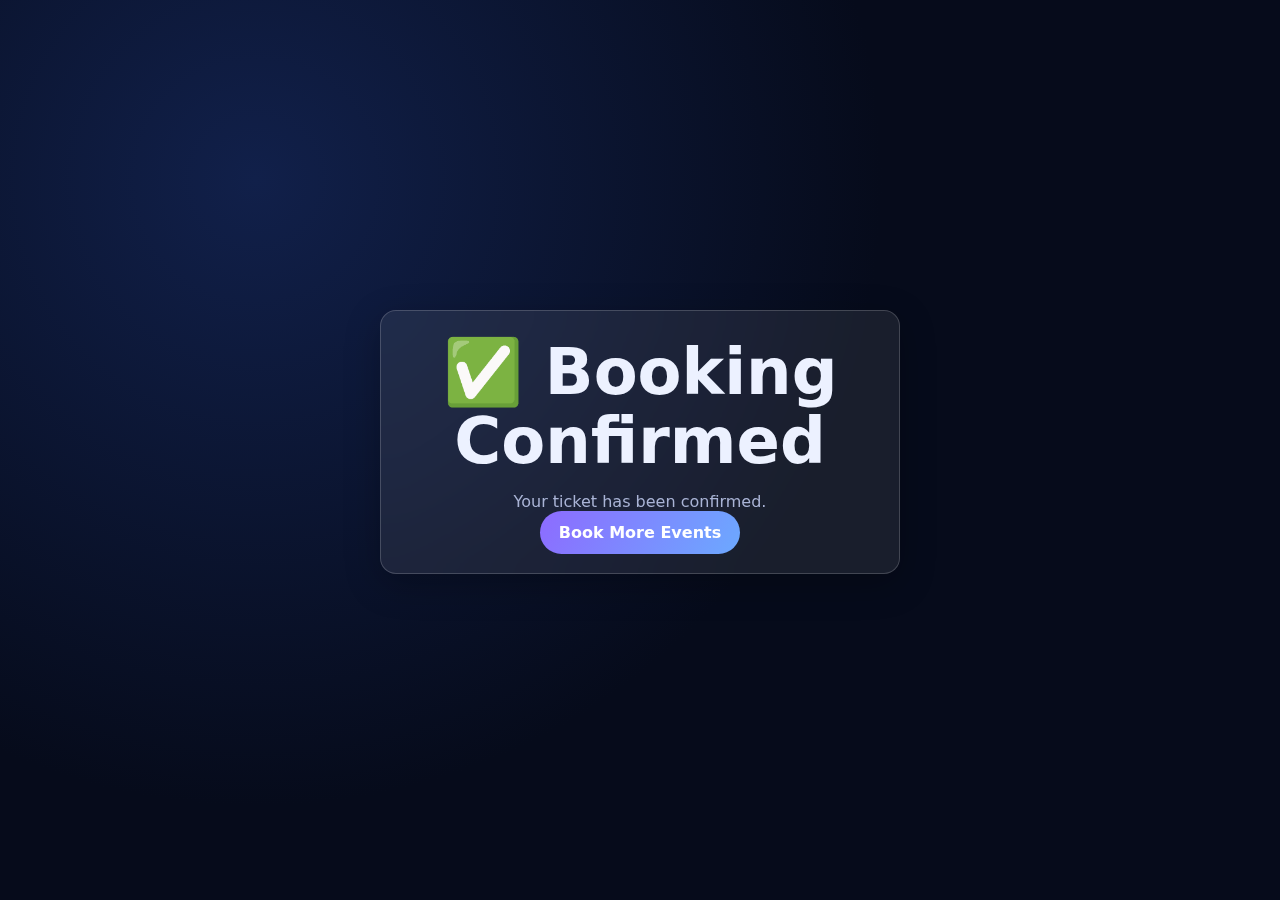
<file: confirmation.html>
<!DOCTYPE html>
<html lang="en">
<head>
  <meta charset="UTF-8" />
  <meta name="viewport" content="width=device-width, initial-scale=1.0" />
  <title>Booking Confirmed | PulseTix</title>
  <link rel="stylesheet" href="styles.css" />
</head>
<body>
  <main class="container confirm-wrap">
    <section class="glass confirm-card">
      <h1>✅ Booking Confirmed</h1>
      <p id="confirmText">Your ticket has been confirmed.</p>
      <a class="cta-btn" href="index.html">Book More Events</a>
    </section>
  </main>
  <script src="script.js"></script>
</body>
</html>
</file>
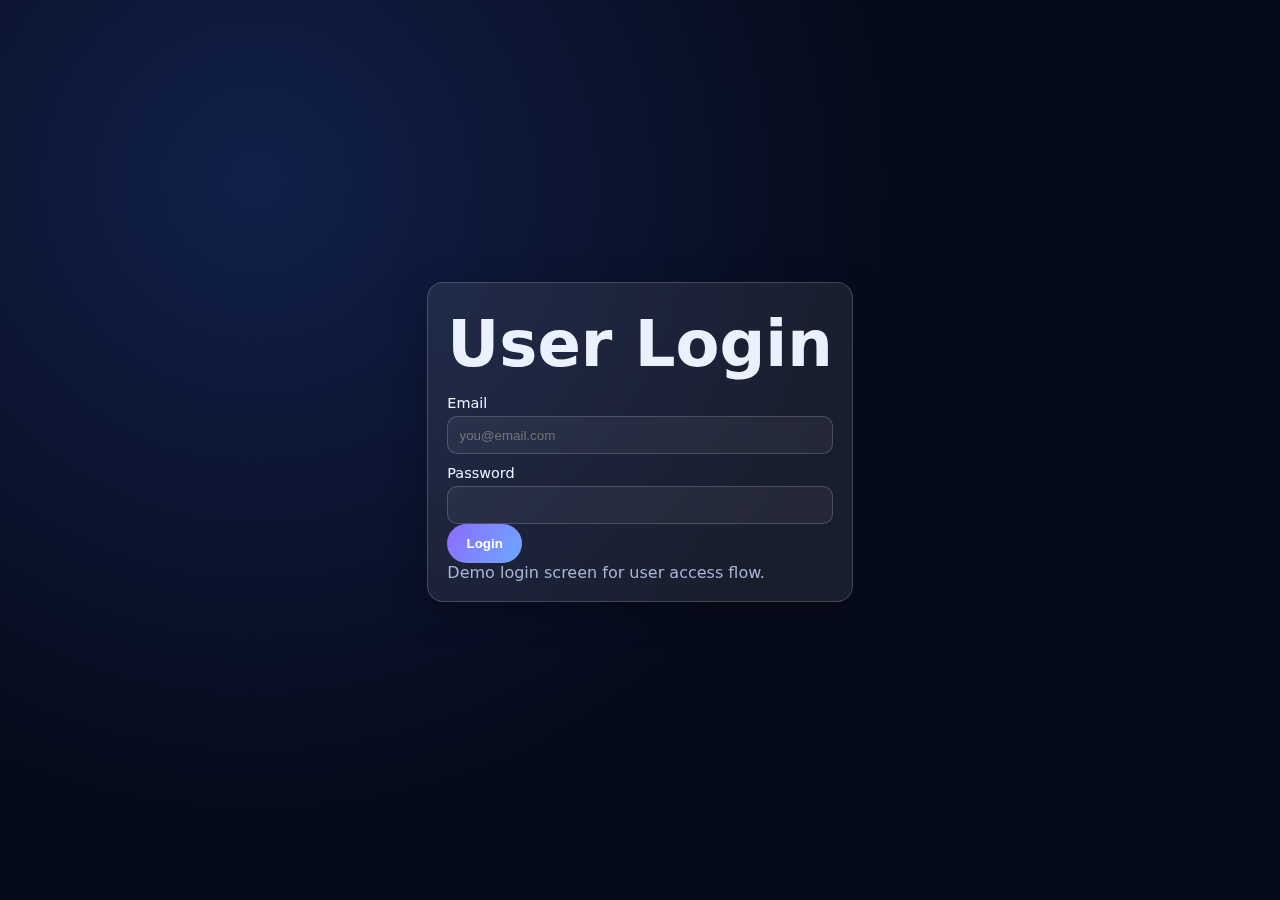
<file: login.html>
<!DOCTYPE html>
<html lang="en">
<head>
  <meta charset="UTF-8" />
  <meta name="viewport" content="width=device-width, initial-scale=1.0" />
  <title>Login | PulseTix</title>
  <link rel="stylesheet" href="styles.css" />
</head>
<body>
  <main class="container confirm-wrap">
    <form class="glass confirm-card login-card">
      <h1>User Login</h1>
      <label>Email<input type="email" required placeholder="you@email.com" /></label>
      <label>Password<input type="password" required /></label>
      <button class="cta-btn" type="button">Login</button>
      <p>Demo login screen for user access flow.</p>
    </form>
  </main>
</body>
</html>
</file>
<file: styles.css>
:root {
  --bg: #060b1b;
  --surface: rgba(255,255,255,0.08);
  --stroke: rgba(255,255,255,0.18);
  --text: #ecf1ff;
  --muted: #aab4d6;
  --accent: #8d6bff;
}
* { box-sizing: border-box; }
body {
  margin: 0;
  font-family: Inter, sans-serif;
  color: var(--text);
  background: radial-gradient(circle at 20% 20%, #14214e, var(--bg) 55%);
}
.container { width: min(1120px, 92vw); margin: 0 auto; }
.glass { background: var(--surface); border: 1px solid var(--stroke); backdrop-filter: blur(16px); border-radius: 16px; }

.site-header {
  margin-top: 1rem;
  padding: .8rem 1rem;
  display: flex;
  justify-content: space-between;
  align-items: center;
}
.logo { color: var(--text); text-decoration: none; font-weight: 800; }
nav { display: flex; gap: 1rem; }
nav a { color: var(--text); text-decoration: none; opacity: .9; }

main { padding: 2rem 0 3rem; }
.hero { display: flex; justify-content: space-between; gap: 1rem; align-items: end; margin-bottom: 1.2rem; }
.eyebrow { color: #00e5ff; font-size: .85rem; letter-spacing: .12em; font-weight: 600; }
h1 { margin: .4rem 0 .7rem; font-size: clamp(2rem, 4vw, 3.2rem); max-width: 14ch; }
p { color: var(--muted); }

.cta-btn, .book-btn {
  display: inline-grid;
  place-items: center;
  border-radius: 999px;
  border: 0;
  text-decoration: none;
  cursor: pointer;
  font-weight: 700;
  color: #fff;
  background: linear-gradient(120deg, var(--accent), #67a5ff);
  padding: .7rem 1.1rem;
}

.search-panel { padding: 1rem; margin: 1rem 0; }
.search-grid {
  display: grid;
  grid-template-columns: 2fr 1fr 1fr;
  gap: .75rem;
}
input, select {
  width: 100%;
  border-radius: 10px;
  border: 1px solid var(--stroke);
  background: rgba(255,255,255,0.06);
  color: var(--text);
  padding: .65rem .7rem;
}

.event-grid {
  display: grid;
  grid-template-columns: repeat(3, minmax(0,1fr));
  gap: 1rem;
  margin-bottom: 1.8rem;
}
.event-card { padding: .8rem; }
.event-card img { width: 100%; height: 150px; border-radius: 10px; object-fit: cover; }
.event-header {
  display: grid;
  grid-template-columns: 1fr auto;
  gap: .5rem;
  align-items: start;
  min-height: 56px;
  margin-top: .5rem;
}
.event-header h3 { margin: 0; line-height: 1.2; }
.tag {
  font-size: .72rem;
  border: 1px solid var(--stroke);
  border-radius: 999px;
  padding: .22rem .52rem;
  white-space: nowrap;
}
.tag-hot { border-color: rgba(255,128,128,.5); color: #ffd3d3; }
.row { display: flex; justify-content: space-between; align-items: center; margin: .6rem 0; }
.book-btn { width: 100%; background: rgba(255,255,255,.1); border: 1px solid var(--stroke); }

.sponsor-grid {
  display: grid;
  grid-template-columns: 2fr 1fr 1fr;
  gap: .8rem;
}
.sponsor-slot { min-height: 90px; display: grid; place-items: center; text-align: center; padding: .7rem; }

.event-detail { padding: 1rem; }
.gallery { display: grid; grid-template-columns: 2fr 1fr 1fr; gap: .7rem; margin: .8rem 0; }
.gallery img { width: 100%; height: 220px; object-fit: cover; border-radius: 10px; }
.split { display: grid; grid-template-columns: 1fr 1fr; gap: .9rem; }
.form-card { padding: .9rem; }

.confirm-wrap { min-height: 100vh; display: grid; place-items: center; }
.confirm-card { max-width: 520px; padding: 1.2rem; text-align: center; }
.login-card { text-align: left; }

.reveal { animation: fadeIn .8s ease both; }
@keyframes fadeIn { from { opacity: 0; transform: translateY(18px); } to { opacity: 1; transform: none; } }

@media (max-width: 940px) {
  nav { display: none; }
  .hero { flex-direction: column; align-items: flex-start; }
  .search-grid, .event-grid, .sponsor-grid, .gallery, .split { grid-template-columns: 1fr; }
  .gallery img { height: 180px; }
  --surface: rgba(255, 255, 255, 0.08);
  --stroke: rgba(255, 255, 255, 0.18);
  --text: #eef2ff;
  --muted: #adb6d8;
  --accent: #8f6bff;
  --accent-2: #3dc3ff;
  --ok: #39e6be;
}

* { box-sizing: border-box; }
html, body { margin: 0; }
body {
  font-family: "Inter", system-ui, sans-serif;
  color: var(--text);
  background: radial-gradient(circle at 20% 20%, #11204a 0%, var(--bg) 50%);
  min-height: 100vh;
  overflow-x: hidden;
}

.container { width: min(1120px, 92vw); margin: 0 auto; }

.scroll-progress {
  position: fixed; top: 0; left: 0; height: 3px; width: 0;
  background: linear-gradient(90deg, var(--accent), var(--accent-2));
  z-index: 200;
}

.cursor-glow {
  position: fixed;
  width: 230px;
  height: 230px;
  border-radius: 50%;
  pointer-events: none;
  background: radial-gradient(circle, rgba(143,107,255,0.25), transparent 65%);
  transform: translate(-50%, -50%);
  z-index: 1;
}

.bg-orb {
  position: fixed; border-radius: 50%; filter: blur(40px); opacity: .5;
  animation: drift 15s ease-in-out infinite alternate; pointer-events: none;
}
.orb-1 { width: 260px; height: 260px; left: -70px; top: -70px; background: #8f6bff; }
.orb-2 { width: 310px; height: 310px; right: -90px; bottom: 10%; background: #00d3c4; animation-delay: -4s; }
.orb-3 { width: 180px; height: 180px; left: 45%; top: 10%; background: #2d7aff; animation-delay: -7s; }

.site-header {
  position: sticky; top: .9rem; z-index: 40;
  width: min(1120px, 92vw); margin: 1rem auto 2rem;
  padding: .85rem 1.2rem; border-radius: 18px;
  display: flex; justify-content: space-between; align-items: center; gap: 1rem;
}
.logo { color: var(--text); text-decoration: none; font-weight: 900; letter-spacing: .3px; }
nav { display: flex; gap: 1rem; }
nav a { color: var(--text); text-decoration: none; opacity: .86; }
nav a:hover { opacity: 1; }

.glass {
  background: var(--surface);
  border: 1px solid var(--stroke);
  backdrop-filter: blur(18px);
  -webkit-backdrop-filter: blur(18px);
  box-shadow: 0 10px 35px rgba(0, 0, 0, .25);
}

.hero {
  display: grid; grid-template-columns: 1.25fr 1fr; gap: 2rem;
  align-items: start; padding: 2.2rem 0;
}
.eyebrow { color: #00defa; letter-spacing: .13em; font-size: .85rem; font-weight: 700; }
h1 { font-size: clamp(2.2rem, 5vw, 4rem); line-height: 1.08; margin: .5rem 0 1rem; max-width: 14ch; }
p { color: var(--muted); margin: 0; }

.hero-actions { margin-top: 1.3rem; display: flex; gap: .8rem; }
.cta-btn, .ghost-btn, .book-btn {
  border: 0; border-radius: 999px; cursor: pointer; font-weight: 700;
  transition: transform .25s ease, box-shadow .25s ease;
}
.cta-btn {
  background: linear-gradient(120deg, var(--accent), #6ca9ff);
  color: #fff; padding: .75rem 1.2rem;
}
.ghost-btn {
  display: inline-grid; place-items: center;
  text-decoration: none; color: var(--text);
  border: 1px solid var(--stroke); padding: .75rem 1.2rem;
}
.cta-btn:hover, .ghost-btn:hover, .book-btn:hover { transform: translateY(-2px); box-shadow: 0 10px 24px rgba(143,107,255,.35); }
.full { width: 100%; }

.hero-stats {
  margin-top: 1rem; display: grid; grid-template-columns: repeat(3, minmax(0,1fr)); gap: .8rem;
}
.stat { padding: .75rem; border-radius: 14px; }
.stat-value { font-size: 1.4rem; margin: 0; font-weight: 800; color: #fff; }
.stat span { color: var(--muted); font-size: .82rem; }

.hero-panel { border-radius: 20px; padding: 1.2rem; position: relative; z-index: 2; }
.live-pill {
  display: inline-flex; align-items: center; gap: .45rem; font-size: .78rem;
  color: #d8fff7; padding: .2rem .55rem; border-radius: 999px;
  background: rgba(57, 230, 190, .15); border: 1px solid rgba(57,230,190,.4);
}
.live-pill span { width: 8px; height: 8px; border-radius: 50%; background: var(--ok); animation: pulse 1.3s infinite; }
.event-name { margin: .7rem 0; font-size: 1.18rem; color: #fff; }
.hero-panel ul { padding: 0; margin: .6rem 0 1rem; list-style: none; }
.hero-panel li {
  display: flex; justify-content: space-between; padding: .45rem 0;
  border-bottom: 1px solid rgba(255,255,255,.08);
}

.marquee {
  overflow: hidden; border-block: 1px solid rgba(255,255,255,.1);
  margin: .8rem 0 2rem; background: rgba(255,255,255,.03);
}
.track {
  display: flex; gap: 1rem; width: max-content; padding: .7rem 0;
  animation: scrollX 20s linear infinite;
}
.track span {
  padding: .4rem .75rem; border-radius: 999px;
  border: 1px solid rgba(255,255,255,.15); background: rgba(255,255,255,.05);
}

.section-head { margin: 1.5rem 0 1rem; }
h2 { margin: 0 0 .4rem; font-size: clamp(1.5rem, 3vw, 2rem); }

.event-grid, .feature-grid {
  display: grid; grid-template-columns: repeat(3, minmax(0,1fr)); gap: 1rem;
}
.event-card {
  border-radius: 18px; padding: .85rem; transform-style: preserve-3d;
  transition: transform .2s ease, border-color .2s ease;
}
.event-card:hover { border-color: rgba(143,107,255,.65); }
.event-image { height: 126px; border-radius: 12px; margin-bottom: .8rem; }
.gradient-1 { background: linear-gradient(135deg, #8f6bff, #42d0ff); }
.gradient-2 { background: linear-gradient(135deg, #ff5470, #ffc759); }
.gradient-3 { background: linear-gradient(135deg, #00d3c4, #8f6bff); }
.event-top { display: flex; justify-content: space-between; gap: .5rem; align-items: center; }
.event-top h3 { margin: 0; }
.chip {
  font-size: .72rem; padding: .22rem .5rem; border-radius: 999px;
  border: 1px solid rgba(255,255,255,.25); background: rgba(255,255,255,.06);
}
.event-meta { display: flex; justify-content: space-between; margin: .75rem 0; }
.book-btn {
  width: 100%; padding: .62rem; color: var(--text);
  background: rgba(255,255,255,.08); border: 1px solid var(--stroke);
}

.feature { border-radius: 16px; padding: 1rem; }
.feature h3 { margin: 0 0 .4rem; }

.price-card {
  border-radius: 18px; padding: 1.2rem;
  display: flex; justify-content: space-between; align-items: center; gap: 1rem;
}
.price-card h3, .price-card p { margin: 0; }

details { border-radius: 14px; padding: .8rem 1rem; margin-bottom: .7rem; }
summary { cursor: pointer; font-weight: 600; }
details p { margin-top: .7rem; }

footer { text-align: center; padding: 2.8rem 0 2rem; color: var(--muted); }

.reveal { opacity: 0; transform: translateY(26px); transition: opacity .8s ease, transform .8s ease; }
.reveal.visible { opacity: 1; transform: translateY(0); }
.float { animation: bob 5.5s ease-in-out infinite; }

.booking-modal {
  position: fixed; inset: 0; display: grid; place-items: center;
  background: rgba(4, 8, 20, .74); opacity: 0; pointer-events: none;
  transition: opacity .25s ease; z-index: 100;
}
.booking-modal.open { opacity: 1; pointer-events: auto; }
.modal-panel { width: min(450px, 92vw); border-radius: 16px; padding: 1.2rem; position: relative; }
.close-modal { position: absolute; top: .5rem; right: .7rem; background: transparent; border: 0; color: var(--text); font-size: 1.6rem; cursor: pointer; }
label { display: block; margin-top: .7rem; font-size: .9rem; }
input {
  width: 100%; margin-top: .3rem; padding: .65rem .7rem;
  border-radius: 10px; border: 1px solid var(--stroke);
  background: rgba(255,255,255,.05); color: var(--text);
}
.success-msg { color: #61f0c8; margin-top: .85rem; }

@keyframes bob { 0%, 100% { transform: translateY(0); } 50% { transform: translateY(-10px); } }
@keyframes drift { 0% { transform: translate(0,0) scale(1); } 100% { transform: translate(35px,-20px) scale(1.14); } }
@keyframes pulse { 0%,100% { opacity: .35; transform: scale(1); } 50% { opacity: 1; transform: scale(1.25); } }
@keyframes scrollX { from { transform: translateX(0); } to { transform: translateX(-50%); } }

@media (max-width: 940px) {
  nav { display: none; }
  .hero, .event-grid, .feature-grid, .hero-stats { grid-template-columns: 1fr; }
  .price-card { flex-direction: column; align-items: flex-start; }
  .cursor-glow { display: none; }
}
</file>
